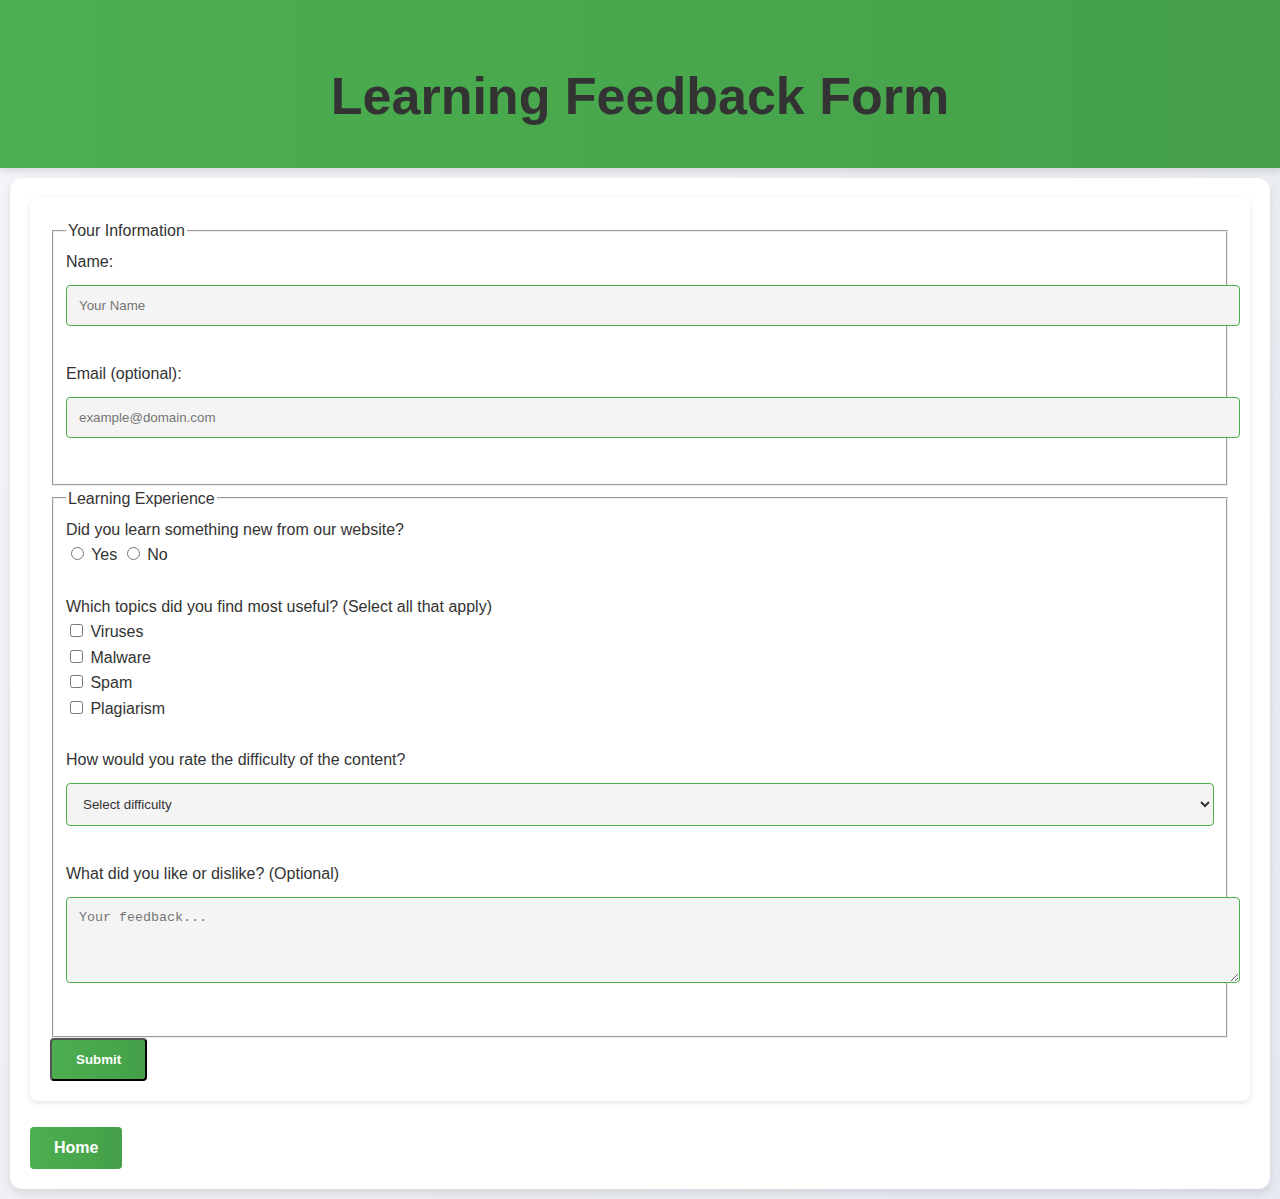
<file: learning_feedback.html>
<!DOCTYPE html>
<html lang="en">
<head>
    <meta charset="UTF-8">
    <meta name="viewport" content="width=device-width, initial-scale=1.0">
    <title>Learning Feedback Form</title>
    <link rel="stylesheet" href="style.css">
</head>
<body>
    <header>
        <h1>Learning Feedback Form</h1>
    </header>
    <section>
        <form action="thank_you.html" method="get">
            <fieldset>
                <legend>Your Information</legend>
                <label for="name">Name:</label>
                <input type="text" id="name" name="name" required placeholder="Your Name"><br><br>

                <label for="email">Email (optional):</label>
                <input type="email" id="email" name="email" placeholder="example@domain.com"><br><br>
            </fieldset>

            <fieldset>
                <legend>Learning Experience</legend>
                
                <label>Did you learn something new from our website?</label><br>
                <input type="radio" id="yes" name="learned" value="yes" required> Yes
                <input type="radio" id="no" name="learned" value="no"> No<br><br>

                <label for="topics">Which topics did you find most useful? (Select all that apply)</label><br>
                <input type="checkbox" id="viruses" name="topics" value="viruses"> Viruses<br>
                <input type="checkbox" id="malware" name="topics" value="malware"> Malware<br>
                <input type="checkbox" id="spam" name="topics" value="spam"> Spam<br>
                <input type="checkbox" id="plagiarism" name="topics" value="plagiarism"> Plagiarism<br><br>

                <label for="difficulty">How would you rate the difficulty of the content?</label>
                <select id="difficulty" name="difficulty" required>
                    <option value="" disabled selected>Select difficulty</option>
                    <option value="easy">Easy</option>
                    <option value="moderate">Moderate</option>
                    <option value="difficult">Difficult</option>
                </select><br><br>

                <label for="feedback">What did you like or dislike? (Optional)</label><br>
                <textarea id="feedback" name="feedback" rows="4" cols="30" placeholder="Your feedback..."></textarea><br><br>
            </fieldset>

            <input type="submit" value="Submit">
        </form>

        <br>
        
        <a href="index.html"><button type="button">Home</button></a>
    </section>
</body>
</html>
</file>
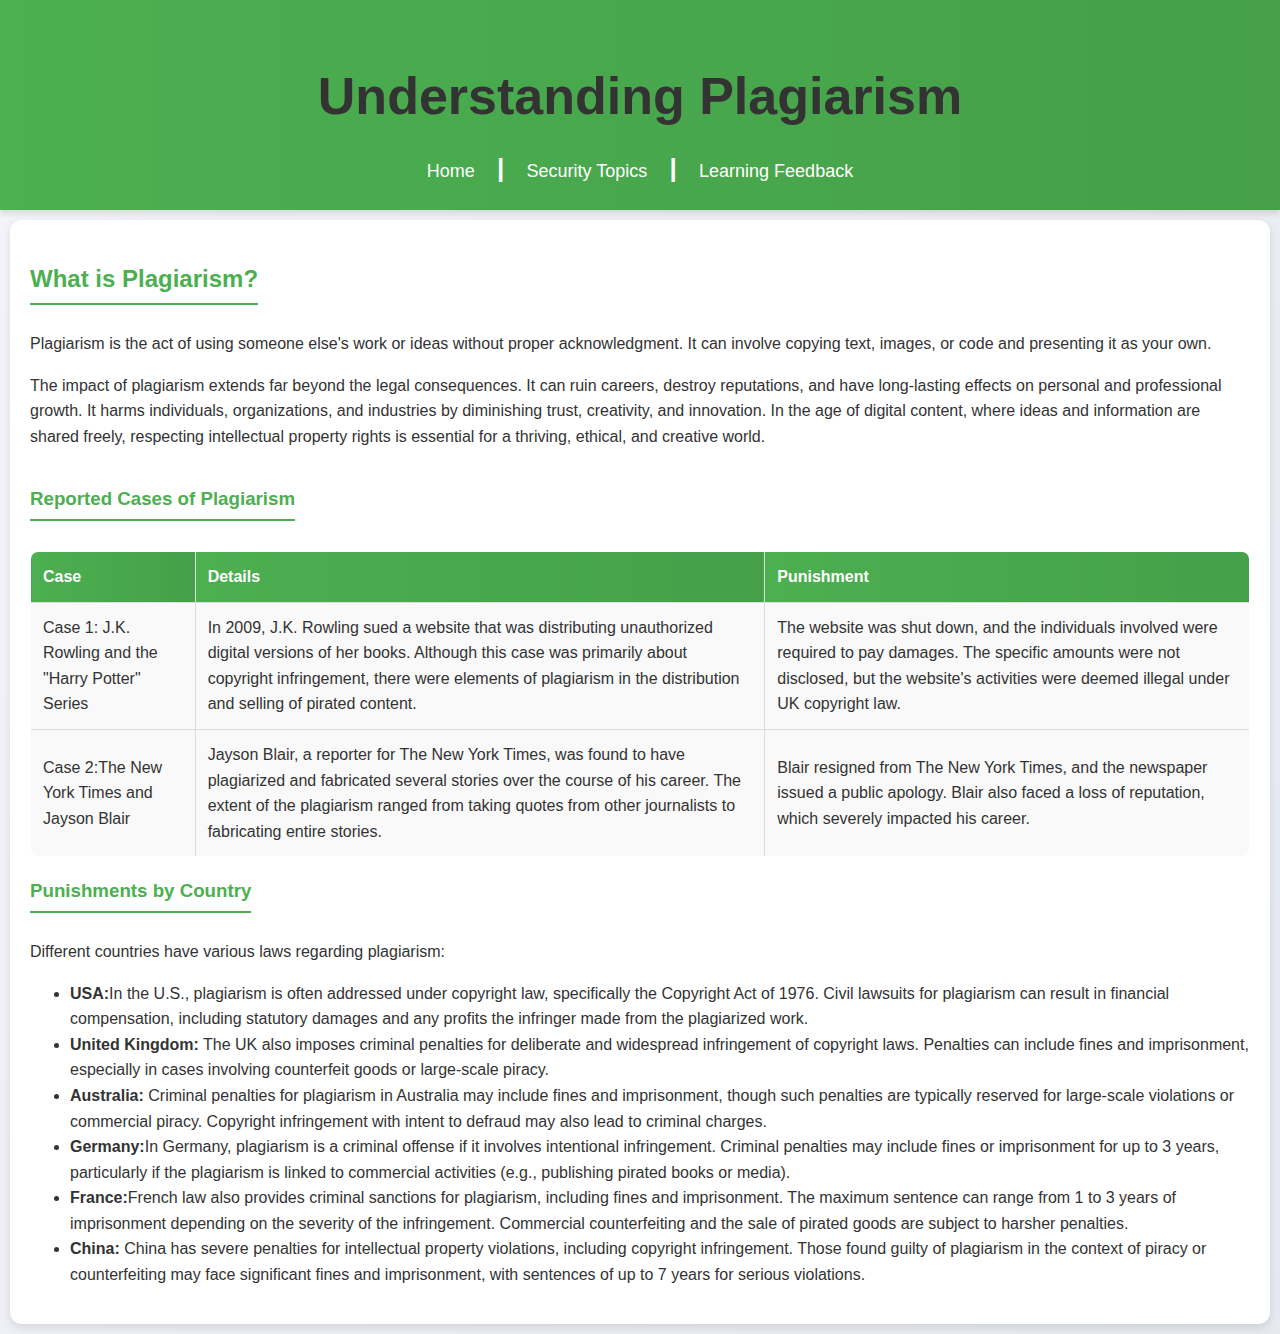
<file: plagiarism.html>
<!DOCTYPE html>
<html lang="en">
<head>
    <meta charset="UTF-8">
    <meta name="viewport" content="width=device-width, initial-scale=1.0">
    <title>Plagiarism Information</title>
    <link rel="stylesheet" href="style.css">
</head>
<body>
    <header>
        <h1>Understanding Plagiarism</h1>
        <nav>
            <a href="index.html">Home</a> |
            <a href="security.html">Security Topics</a> |
            <a href="learning_feedback.html">Learning Feedback</a>
            
        </nav>
    </header>
    <section>
        <h2>What is Plagiarism?</h2>
        <p>Plagiarism is the act of using someone else's work or ideas without proper acknowledgment. It can involve copying text, images, or code and presenting it as your own.</p>
        <p>The impact of plagiarism extends far beyond the legal consequences. It can ruin careers, destroy reputations, and have long-lasting effects on personal and professional growth. It harms individuals, organizations, and industries by diminishing trust, creativity, and innovation. In the age of digital content, where ideas and information are shared freely, respecting intellectual property rights is essential for a thriving, ethical, and creative world.</p>

        <h3>Reported Cases of Plagiarism</h3>
        <table border="1" width="100%">
            <tr>
                <th>Case</th>
                <th>Details</th>
                <th>Punishment</th>
            </tr>
            <tr>
                <td>Case 1: J.K. Rowling and the "Harry Potter" Series</td>
                <td>In 2009, J.K. Rowling sued a website that was distributing unauthorized digital versions of her books. Although this case was primarily about copyright infringement, there were elements of plagiarism in the distribution and selling of pirated content.</td>
                <td>The website was shut down, and the individuals involved were required to pay damages. The specific amounts were not disclosed, but the website's activities were deemed illegal under UK copyright law.</td>
            </tr>
            <tr>
                <td>Case 2:The New York Times and Jayson Blair</td>
                <td>Jayson Blair, a reporter for The New York Times, was found to have plagiarized and fabricated several stories over the course of his career. The extent of the plagiarism ranged from taking quotes from other journalists to fabricating entire stories.</td>
                <td>Blair resigned from The New York Times, and the newspaper issued a public apology. Blair also faced a loss of reputation, which severely impacted his career.</td>
            </tr>
        </table>

        <h3>Punishments by Country</h3>
        <p>Different countries have various laws regarding plagiarism:</p>
        <ul>
            <li><strong>USA:</strong>In the U.S., plagiarism is often addressed under copyright law, specifically the Copyright Act of 1976. Civil lawsuits for plagiarism can result in financial compensation, including statutory damages and any profits the infringer made from the plagiarized work.</li>
            <li><strong>United Kingdom:</strong> The UK also imposes criminal penalties for deliberate and widespread infringement of copyright laws. Penalties can include fines and imprisonment, especially in cases involving counterfeit goods or large-scale piracy.</li>
            <li><strong>Australia:</strong> Criminal penalties for plagiarism in Australia may include fines and imprisonment, though such penalties are typically reserved for large-scale violations or commercial piracy. Copyright infringement with intent to defraud may also lead to criminal charges.</li>
            <li><strong>Germany:</strong>In Germany, plagiarism is a criminal offense if it involves intentional infringement. Criminal penalties may include fines or imprisonment for up to 3 years, particularly if the plagiarism is linked to commercial activities (e.g., publishing pirated books or media). </li>
            <li><strong>France:</strong>French law also provides criminal sanctions for plagiarism, including fines and imprisonment. The maximum sentence can range from 1 to 3 years of imprisonment depending on the severity of the infringement. Commercial counterfeiting and the sale of pirated goods are subject to harsher penalties. </li>
            <li><strong>China:</strong>  China has severe penalties for intellectual property violations, including copyright infringement. Those found guilty of plagiarism in the context of piracy or counterfeiting may face significant fines and imprisonment, with sentences of up to 7 years for serious violations.
            </li>
        </ul>
    </section>
</body>
</html>
</file>
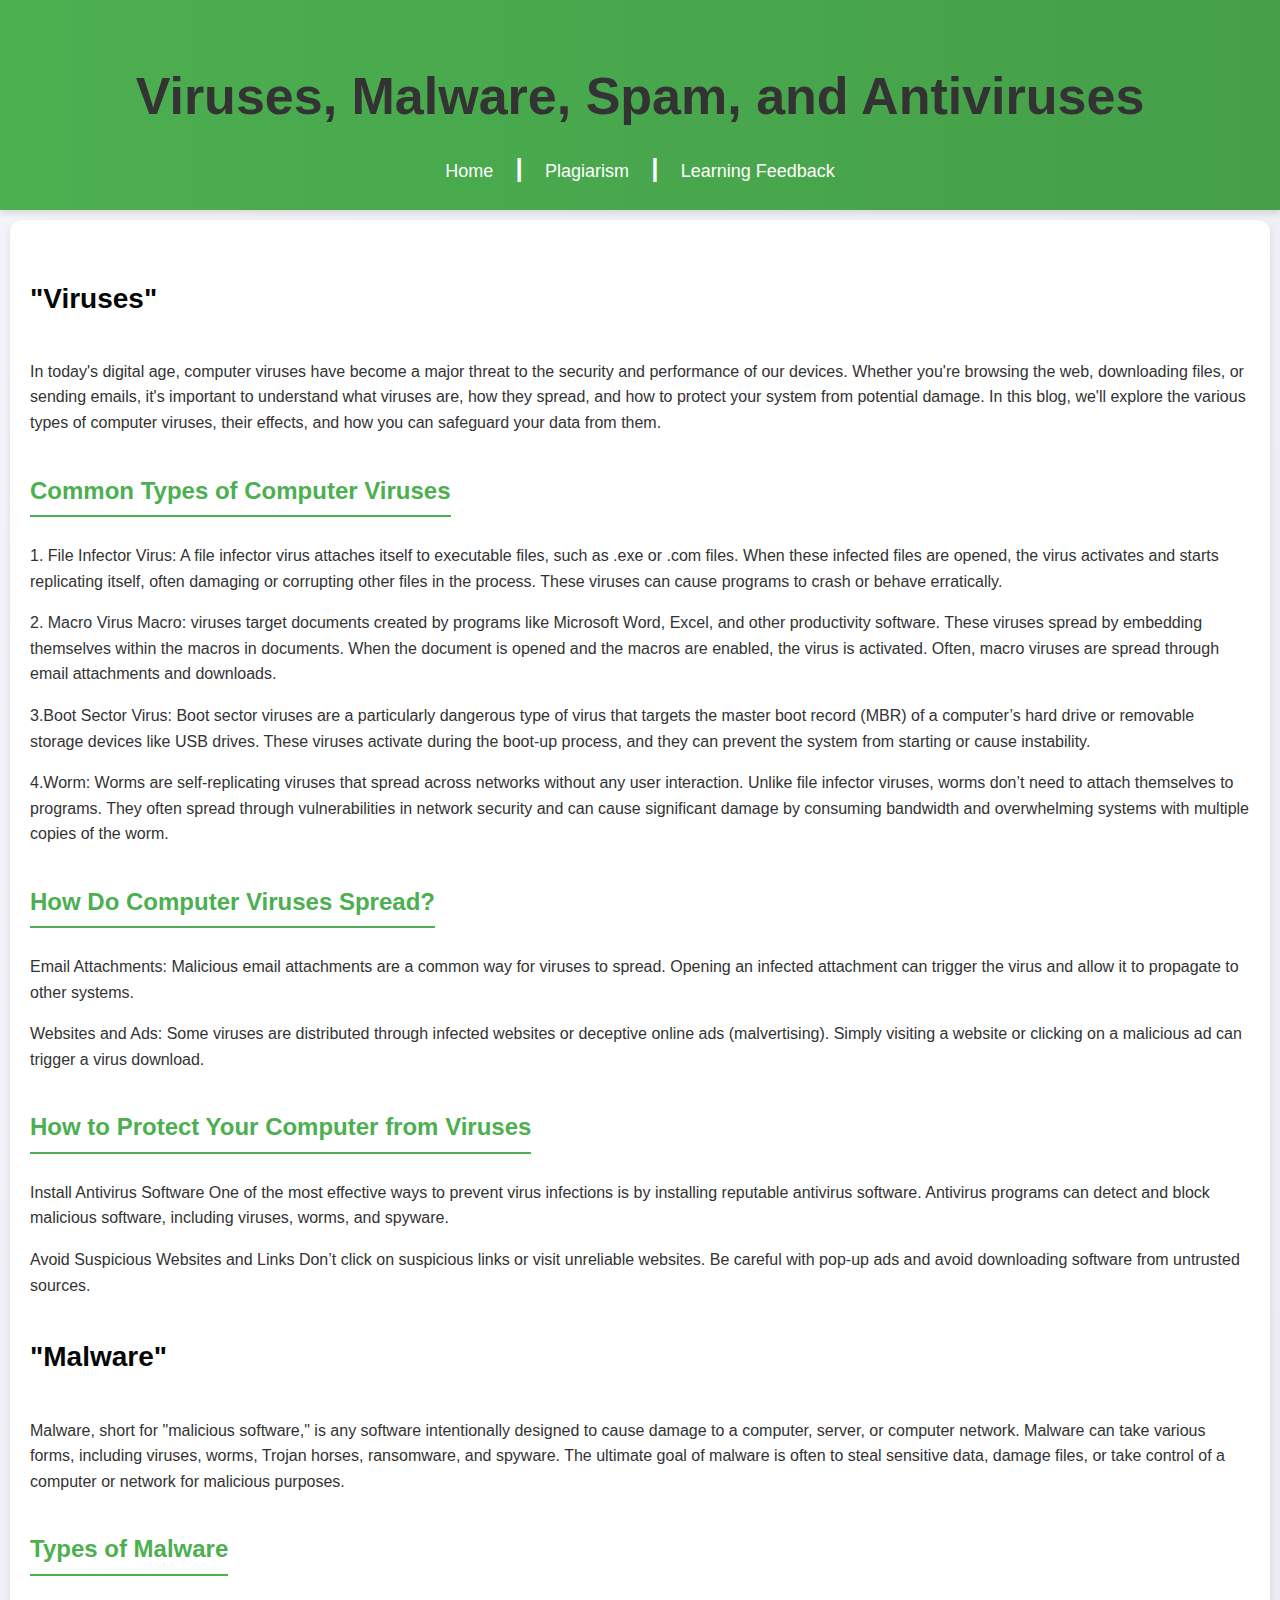
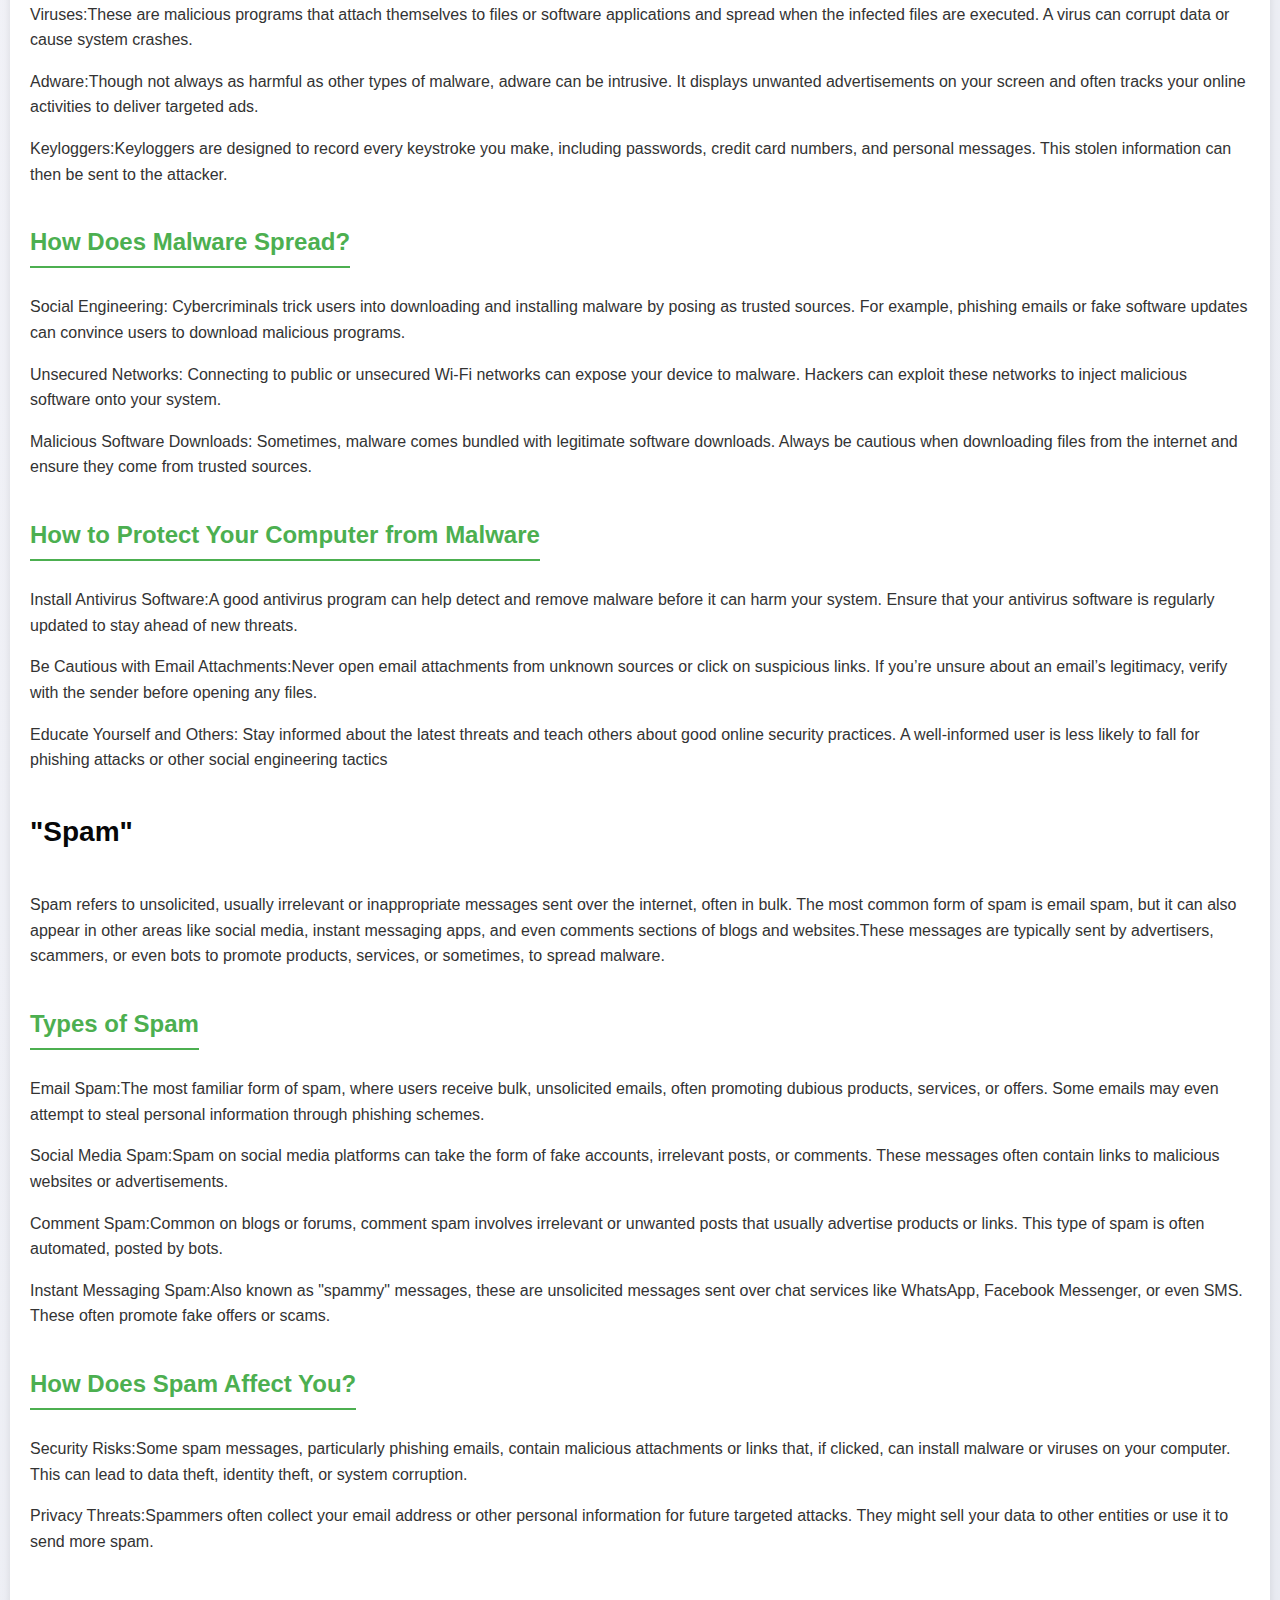
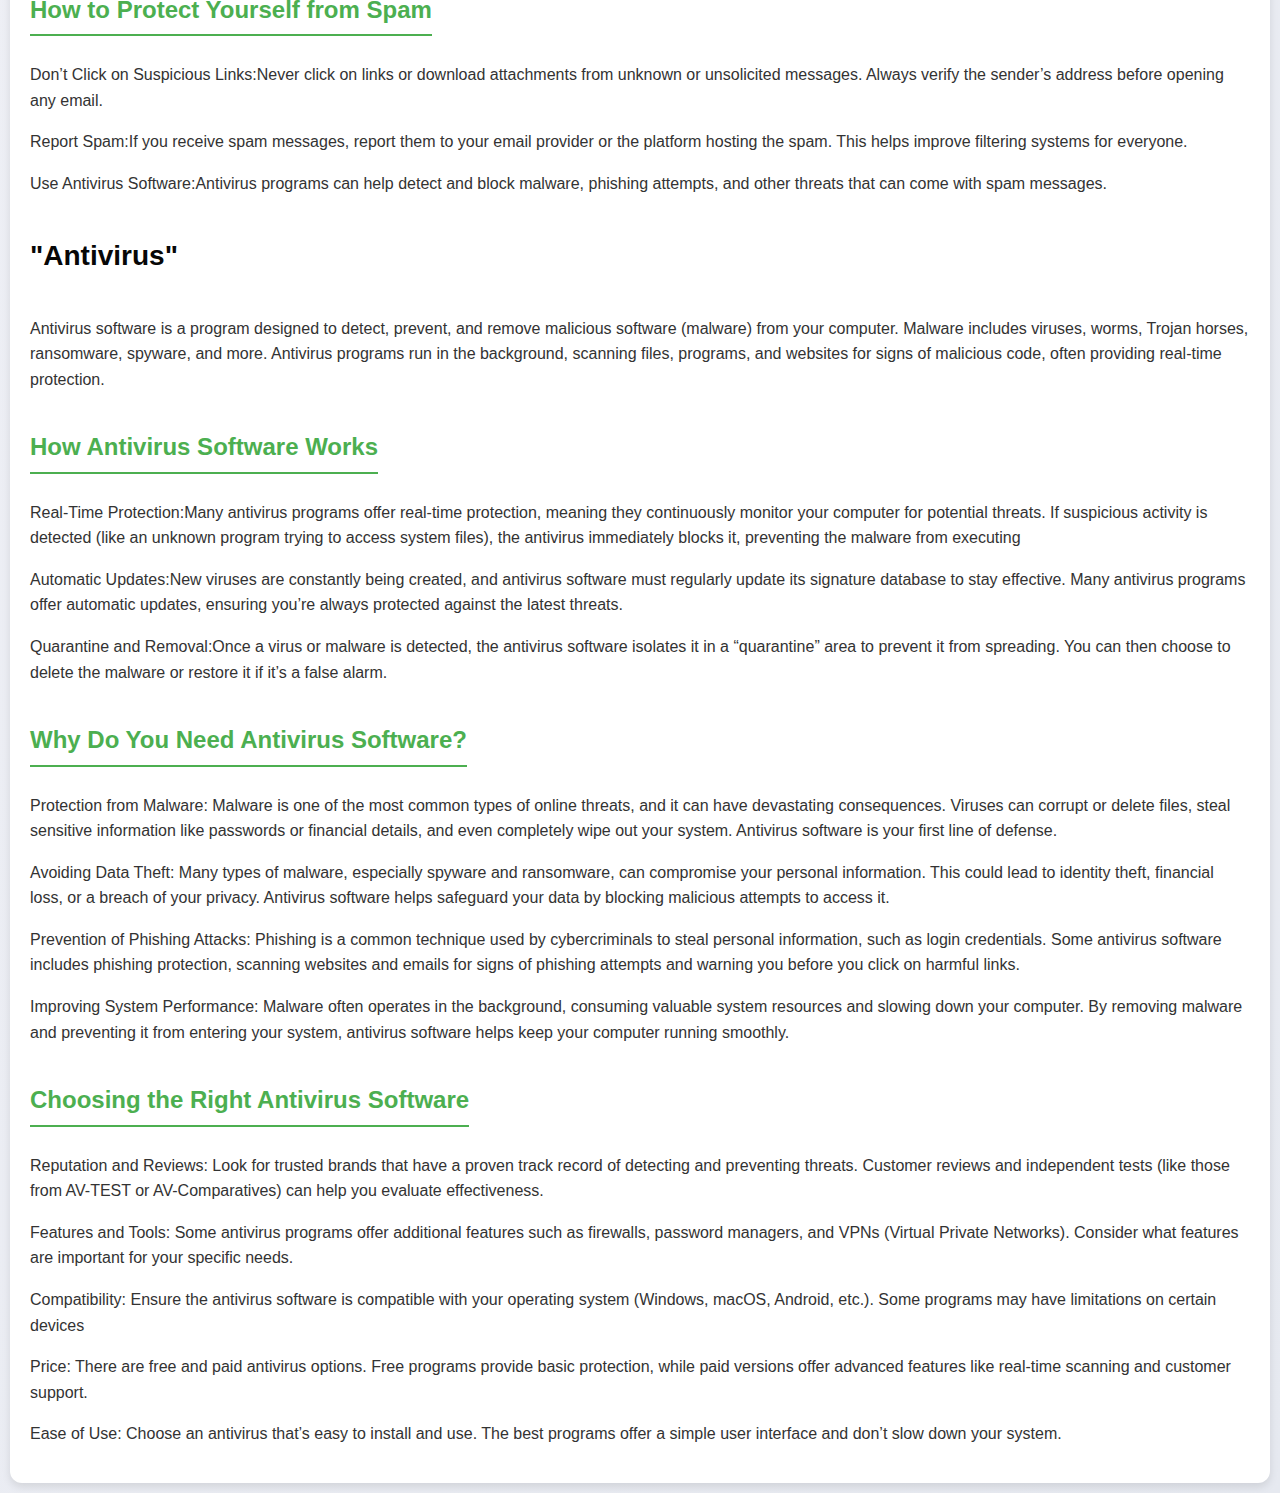
<file: security.html>
<!DOCTYPE html>
<html lang="en">
<head>
    <meta charset="UTF-8">
    <meta name="viewport" content="width=device-width, initial-scale=1.0">
    <title>Security Topics</title>
    <link rel="stylesheet" href="style.css">
</head>
<body>
    <header>
        <h1>Viruses, Malware, Spam, and Antiviruses</h1>
        <nav>
            <a href="index.html">Home</a> |
            <a href="plagiarism.html">Plagiarism</a> |
            <a href="learning_feedback.html">Learning Feedback</a>
            
        </nav>
    </header>
    <section>
        <h4>"Viruses"</h4>
        <p>In today's digital age, computer viruses have become a major threat to the security and performance of our devices. Whether you're browsing the web, downloading files, or sending emails, it's important to understand what viruses are, how they spread, and how to protect your system from potential damage. In this blog, we'll explore the various types of computer viruses, their effects, and how you can safeguard your data from them.</p>
        <h2>Common Types of Computer Viruses</h2>
        <p>1. File Infector Virus: A file infector virus attaches itself to executable files, such as .exe or .com files. When these infected files are opened, the virus activates and starts replicating itself, often damaging or corrupting other files in the process. These viruses can cause programs to crash or behave erratically.</p>
        <p>2. Macro Virus Macro: viruses target documents created by programs like Microsoft Word, Excel, and other productivity software. These viruses spread by embedding themselves within the macros in documents. When the document is opened and the macros are enabled, the virus is activated. Often, macro viruses are spread through email attachments and downloads.</p>
        <p>3.Boot Sector Virus: Boot sector viruses are a particularly dangerous type of virus that targets the master boot record (MBR) of a computer’s hard drive or removable storage devices like USB drives. These viruses activate during the boot-up process, and they can prevent the system from starting or cause instability.</p>
        <p>4.Worm: Worms are self-replicating viruses that spread across networks without any user interaction. Unlike file infector viruses, worms don’t need to attach themselves to programs. They often spread through vulnerabilities in network security and can cause significant damage by consuming bandwidth and overwhelming systems with multiple copies of the worm.</p>
        <h2>How Do Computer Viruses Spread?</h2>
        <p>Email Attachments: Malicious email attachments are a common way for viruses to spread. Opening an infected attachment can trigger the virus and allow it to propagate to other systems.</p>
        <p>Websites and Ads: Some viruses are distributed through infected websites or deceptive online ads (malvertising). Simply visiting a website or clicking on a malicious ad can trigger a virus download.</p>
        <h2>How to Protect Your Computer from Viruses</h2>
        <p>Install Antivirus Software One of the most effective ways to prevent virus infections is by installing reputable antivirus software. Antivirus programs can detect and block malicious software, including viruses, worms, and spyware.</p>
        <p>Avoid Suspicious Websites and Links Don’t click on suspicious links or visit unreliable websites. Be careful with pop-up ads and avoid downloading software from untrusted sources.</p>

        <h4>"Malware"</h4>
        <p>Malware, short for "malicious software," is any software intentionally designed to cause damage to a computer, server, or computer network. Malware can take various forms, including viruses, worms, Trojan horses, ransomware, and spyware. The ultimate goal of malware is often to steal sensitive data, damage files, or take control of a computer or network for malicious purposes.</p>
        <h2>Types of Malware</h2>
        <p>Viruses:These are malicious programs that attach themselves to files or software applications and spread when the infected files are executed. A virus can corrupt data or cause system crashes.</p>
        <p>Adware:Though not always as harmful as other types of malware, adware can be intrusive. It displays unwanted advertisements on your screen and often tracks your online activities to deliver targeted ads.</p>
        <p>Keyloggers:Keyloggers are designed to record every keystroke you make, including passwords, credit card numbers, and personal messages. This stolen information can then be sent to the attacker.</p>

        <h2>How Does Malware Spread?</h2>
        <p>Social Engineering: Cybercriminals trick users into downloading and installing malware by posing as trusted sources. For example, phishing emails or fake software updates can convince users to download malicious programs.</p>
        <p>Unsecured Networks: Connecting to public or unsecured Wi-Fi networks can expose your device to malware. Hackers can exploit these networks to inject malicious software onto your system.</p>
        <p>Malicious Software Downloads: Sometimes, malware comes bundled with legitimate software downloads. Always be cautious when downloading files from the internet and ensure they come from trusted sources.</p>
        <h2>How to Protect Your Computer from Malware</h2>
        <p>Install Antivirus Software:A good antivirus program can help detect and remove malware before it can harm your system. Ensure that your antivirus software is regularly updated to stay ahead of new threats.</p>
        <p>Be Cautious with Email Attachments:Never open email attachments from unknown sources or click on suspicious links. If you’re unsure about an email’s legitimacy, verify with the sender before opening any files.</p>
        <p>Educate Yourself and Others: Stay informed about the latest threats and teach others about good online security practices. A well-informed user is less likely to fall for phishing attacks or other social engineering tactics</p>

        <h4>"Spam"</h4>
        <p>Spam refers to unsolicited, usually irrelevant or inappropriate messages sent over the internet, often in bulk. The most common form of spam is email spam, but it can also appear in other areas like social media, instant messaging apps, and even comments sections of blogs and websites.These messages are typically sent by advertisers, scammers, or even bots to promote products, services, or sometimes, to spread malware.</p>
        <h2>Types of Spam</h2>
        <p>Email Spam:The most familiar form of spam, where users receive bulk, unsolicited emails, often promoting dubious products, services, or offers. Some emails may even attempt to steal personal information through phishing schemes.</p>
        <p>Social Media Spam:Spam on social media platforms can take the form of fake accounts, irrelevant posts, or comments. These messages often contain links to malicious websites or advertisements.</p>
        <p>Comment Spam:Common on blogs or forums, comment spam involves irrelevant or unwanted posts that usually advertise products or links. This type of spam is often automated, posted by bots.</p>
        <p>Instant Messaging Spam:Also known as "spammy" messages, these are unsolicited messages sent over chat services like WhatsApp, Facebook Messenger, or even SMS. These often promote fake offers or scams.</p>
        
        <h2>How Does Spam Affect You?</h2>
        <p>Security Risks:Some spam messages, particularly phishing emails, contain malicious attachments or links that, if clicked, can install malware or viruses on your computer. This can lead to data theft, identity theft, or system corruption.</p>
        <p>Privacy Threats:Spammers often collect your email address or other personal information for future targeted attacks. They might sell your data to other entities or use it to send more spam.</p>
        
        <h2>How to Protect Yourself from Spam</h2>
        <p>Don’t Click on Suspicious Links:Never click on links or download attachments from unknown or unsolicited messages. Always verify the sender’s address before opening any email.</p>
        <p>Report Spam:If you receive spam messages, report them to your email provider or the platform hosting the spam. This helps improve filtering systems for everyone.</p>
        <p>Use Antivirus Software:Antivirus programs can help detect and block malware, phishing attempts, and other threats that can come with spam messages.</p>
        
        <h4>"Antivirus"</h4>
        <p>Antivirus software is a program designed to detect, prevent, and remove malicious software (malware) from your computer. Malware includes viruses, worms, Trojan horses, ransomware, spyware, and more. Antivirus programs run in the background, scanning files, programs, and websites for signs of malicious code, often providing real-time protection.</p>
        <h2>How Antivirus Software Works</h2>
        <p>Real-Time Protection:Many antivirus programs offer real-time protection, meaning they continuously monitor your computer for potential threats. If suspicious activity is detected (like an unknown program trying to access system files), the antivirus immediately blocks it, preventing the malware from executing</p>
        <p>Automatic Updates:New viruses are constantly being created, and antivirus software must regularly update its signature database to stay effective. Many antivirus programs offer automatic updates, ensuring you’re always protected against the latest threats.</p>
        <p>Quarantine and Removal:Once a virus or malware is detected, the antivirus software isolates it in a “quarantine” area to prevent it from spreading. You can then choose to delete the malware or restore it if it’s a false alarm.</p>
        <h2>Why Do You Need Antivirus Software?</h2>
        <p>Protection from Malware:

            Malware is one of the most common types of online threats, and it can have devastating consequences. Viruses can corrupt or delete files, steal sensitive information like passwords or financial details, and even completely wipe out your system. Antivirus software is your first line of defense.</p>
        <p>Avoiding Data Theft:

            Many types of malware, especially spyware and ransomware, can compromise your personal information. This could lead to identity theft, financial loss, or a breach of your privacy. Antivirus software helps safeguard your data by blocking malicious attempts to access it.</p>
        <p>Prevention of Phishing Attacks:

            Phishing is a common technique used by cybercriminals to steal personal information, such as login credentials. Some antivirus software includes phishing protection, scanning websites and emails for signs of phishing attempts and warning you before you click on harmful links.</p>
        <p>Improving System Performance:

            Malware often operates in the background, consuming valuable system resources and slowing down your computer. By removing malware and preventing it from entering your system, antivirus software helps keep your computer running smoothly.</p>
        <h2>Choosing the Right Antivirus Software</h2>
        <p>Reputation and Reviews:

            Look for trusted brands that have a proven track record of detecting and preventing threats. Customer reviews and independent tests (like those from AV-TEST or AV-Comparatives) can help you evaluate effectiveness.</p>
        <p>Features and Tools:

            Some antivirus programs offer additional features such as firewalls, password managers, and VPNs (Virtual Private Networks). Consider what features are important for your specific needs.</p>
        <p>Compatibility:

            Ensure the antivirus software is compatible with your operating system (Windows, macOS, Android, etc.). Some programs may have limitations on certain devices</p>
        <p>Price:

            There are free and paid antivirus options. Free programs provide basic protection, while paid versions offer advanced features like real-time scanning and customer support.</p>
        <p>Ease of Use:

            Choose an antivirus that’s easy to install and use. The best programs offer a simple user interface and don’t slow down your system.</p>
    </section>
</body>
</html>
</file>
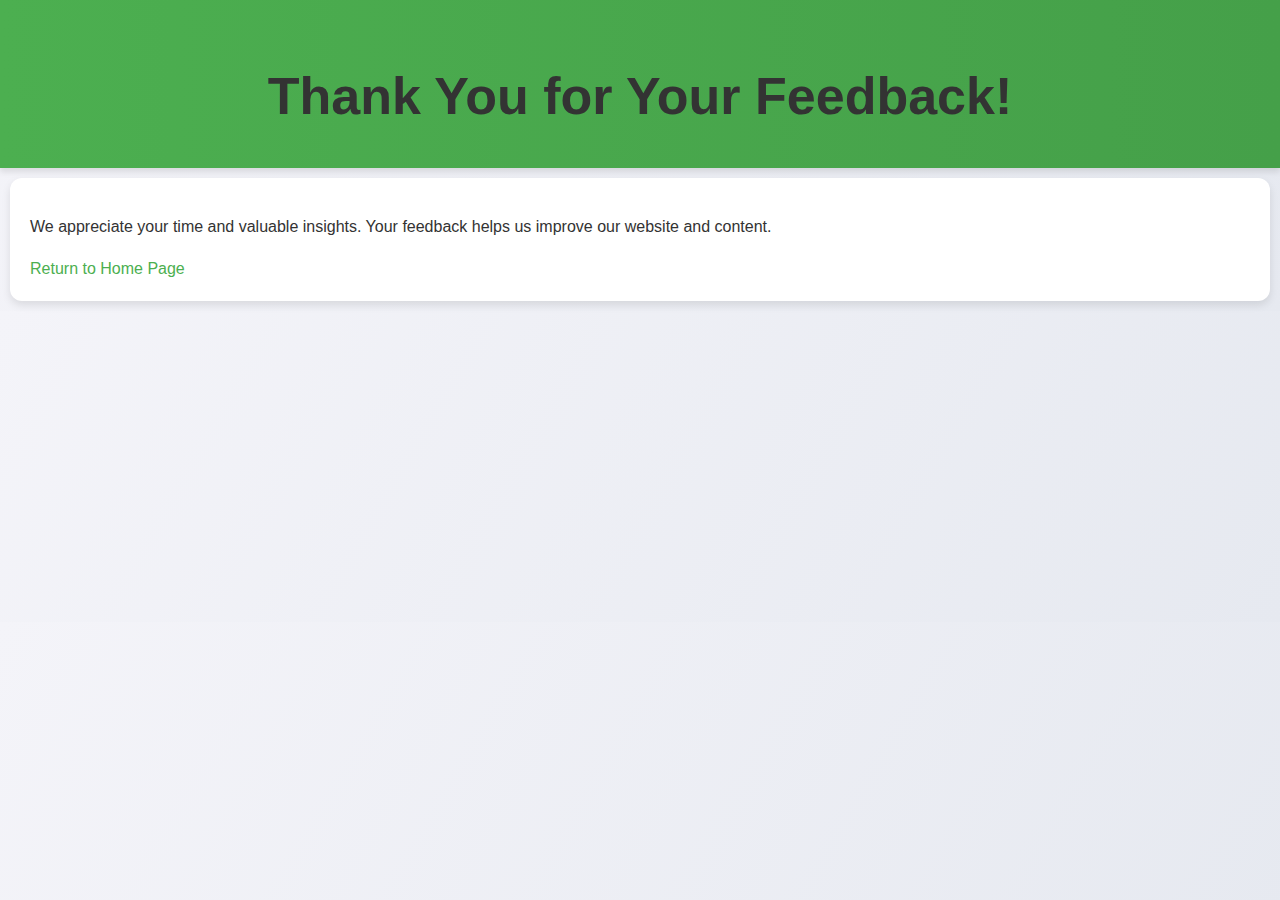
<file: thank_you.html>
<!DOCTYPE html>
<html lang="en">
<head>
    <meta charset="UTF-8">
    <meta name="viewport" content="width=device-width, initial-scale=1.0">
    <title>Thank You!</title>
    <link rel="stylesheet" href="style.css">
</head>
<body>
    <header>
        <h1>Thank You for Your Feedback!</h1>
    </header>
    <section>
        <p>We appreciate your time and valuable insights. Your feedback helps us improve our website and content.</p>
        <a href="index.html">Return to Home Page</a>
    </section>
</body>
</html>
</file>
<file: style.css>
/* General Styles */
body {
    font-family: 'Roboto', Arial, sans-serif; /* Modern, clean font */
    background: linear-gradient(120deg, #f4f4f9, #e6e9f0); /* Light gradient background */
    color: #333; /* Dark text for readability */
    margin: 0;
    padding: 0;
    line-height: 1.6;
}

/* Header */
header {
    background: linear-gradient(90deg, #4CAF50, #45a049); /* Gradient green header */
    padding: 20px;
    text-align: center;
    color: white;
    font-size: 26px;
    font-weight: bold;
    box-shadow: 0 4px 6px rgba(0, 0, 0, 0.1); /* Subtle shadow */
}

nav a {
    margin: 0 15px;
    color: white;
    text-decoration: none;
    font-size: 18px;
    font-weight: 500;
    transition: color 0.3s ease;
}

nav a:hover {
    color: #e0e0e0; /* Softer hover effect */
    text-decoration: underline;
}

/* Buttons */
button {
    background: linear-gradient(90deg, #4CAF50, #45a049);
    color: white;
    font-size: 16px;
    font-weight: bold;
    border: none;
    padding: 12px 24px;
    border-radius: 4px;
    cursor: pointer;
    transition: background 0.3s ease, transform 0.2s ease;
}

button:hover {
    background: linear-gradient(90deg, #0077cc, #005fa3);
    transform: scale(1.05);
}

/* Sections */
section {
    padding: 20px;
    margin: 10px;
    background: white;
    border-radius: 12px; /* Softer corners */
    box-shadow: 0 4px 8px rgba(0, 0, 0, 0.1); /* Deeper shadow */
}

/* Headings */
h1, h2, h3 {
    color: #333;
    margin-bottom: 10px;
}

h2, h3 {
    color: #4CAF50; /* Accent color for subheadings */
    border-bottom: 2px solid #4CAF50;
    display: inline-block;
    padding-bottom: 5px;
}

h4 {
    color: #070707;
    font-size: 28px;
    font-weight: bold;
    
    
    
    
}

/* Tables */
table {
    width: 100%;
    border-collapse: collapse;
    margin-top: 20px;
    border-radius: 8px;
    overflow: hidden; /* Smooth edges */
}

th, td {
    padding: 12px;
    text-align: left;
    border: 1px solid #ddd;
}

th {
    background: linear-gradient(90deg, #4CAF50, #45a049);
    color: white;
    font-weight: bold;
}

td {
    background-color: #f9f9f9;
    transition: background 0.3s ease;
}

td:hover {
    background: #f1f1f1; /* Subtle hover effect */
}

/* Forms */
form {
    background: white;
    padding: 20px;
    border-radius: 8px;
    box-shadow: 0 2px 6px rgba(0, 0, 0, 0.1);
}

input[type="text"], input[type="email"], select, textarea {
    width: 100%;
    padding: 12px;
    margin: 10px 0;
    border: 1px solid #4CAF50;
    border-radius: 4px;
    background-color: #f4f4f4;
    color: #333;
    transition: border 0.3s ease, box-shadow 0.3s ease;
}

input[type="text"]:focus, input[type="email"]:focus, select:focus, textarea:focus {
    border-color: #0077cc;
    box-shadow: 0 0 8px rgba(0, 119, 204, 0.2);
}

input[type="submit"] {
    cursor: pointer;
    background: linear-gradient(90deg, #4CAF50, #45a049);
    color: white;
    padding: 12px 24px;
    border-radius: 4px;
    font-weight: bold;
    transition: background 0.3s ease;
}

input[type="submit"]:hover {
    background: linear-gradient(90deg, #0077cc, #005fa3);
}

/* Footer */
footer {
    text-align: center;
    padding: 15px;
    background: linear-gradient(90deg, #09cff1, #0077cc);
    color: white;
    font-size: 14px;
    box-shadow: 0 -2px 4px rgba(0, 0, 0, 0.1);
}

/* Links */
a {
    color: #4CAF50;
    text-decoration: none;
    transition: color 0.3s ease;
}

a:hover {
    color: #0077cc;
}

/* Media Queries */
@media (max-width: 768px) {
    nav {
        text-align: center;
    }

    header {
        font-size: 20px;
    }

    section {
        padding: 15px;
    }
}

/* Multimedia and Frames */
img, iframe {
    max-width: 100%;
    height: auto;
    border-radius: 8px; /* Rounded edges */
}

.center-audio {
    display: block;
    margin: 20px auto;
}
</file>
